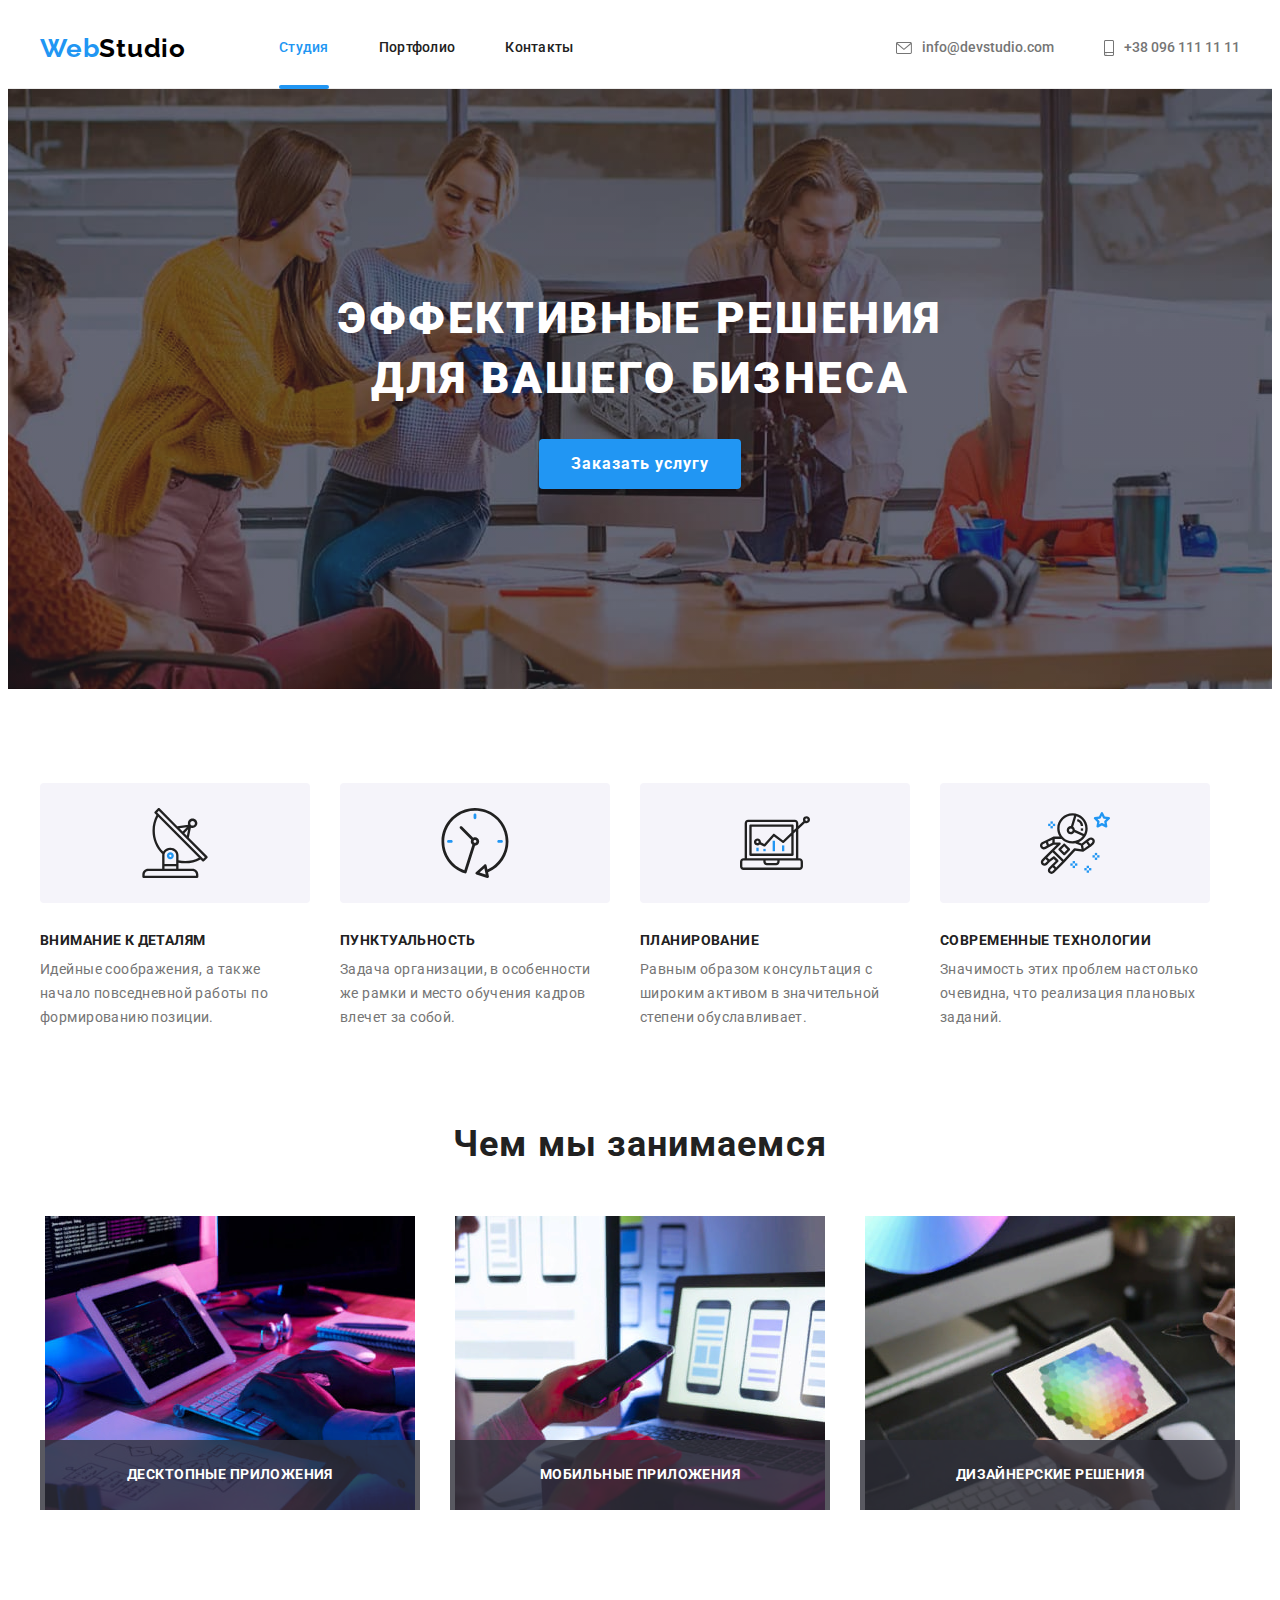
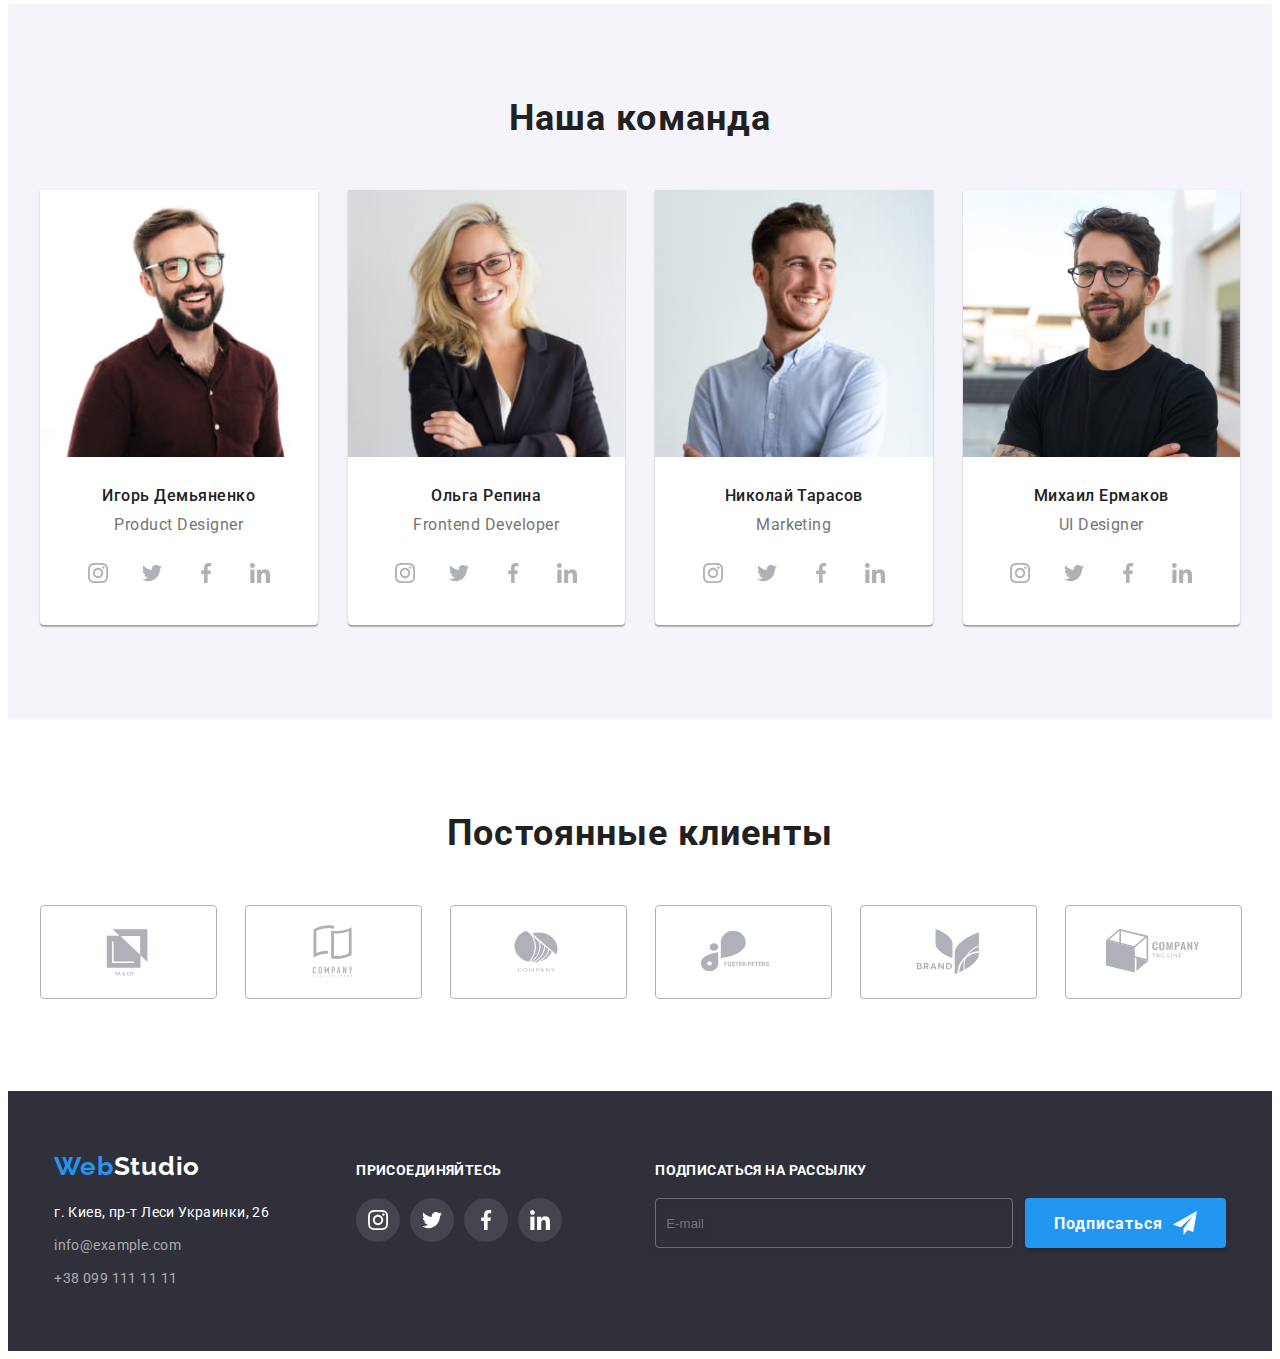
<file: index.html>
<!DOCTYPE html>
<html lang="ru">
  <head>
    <meta charset="UTF-8" />
    <meta name="viewport" content="width=device-width, initial-scale=1.0" />
    <link rel="preconnect" href="https://fonts.googleapis.com" />
    <link rel="preconnect" href="https://fonts.gstatic.com" crossorigin />
    <link
      href="https://fonts.googleapis.com/css2?family=Raleway:wght@700&family=Roboto:wght@400;500;700;900&display=swap"
      rel="stylesheet"
    />
    <link
      rel="stylesheet"
      href="https://cdnjs.cloudflare.com/ajax/libs/modern-normalize/1.1.0/modern-normalize.min.css"
      integrity="sha512-wpPYUAdjBVSE4KJnH1VR1HeZfpl1ub8YT/NKx4PuQ5NmX2tKuGu6U/JRp5y+Y8XG2tV+wKQpNHVUX03MfMFn9Q=="
      crossorigin="anonymous"
      referrerpolicy="no-referrer"
    />
    <title>Студия</title>
    <!-- <link rel="stylesheet" href="css/styles.css" /> -->
    <link rel="stylesheet" href="css/main.min.css" />
  </head>
  <body>
    <header class="header">
      <div class="container">
        <a class="logo header__logo logo--dark link" href="./index.html"><span>Web</span>Studio</a>
        <button class="menu-open-btn" type="button" menu-open-btn>
          <svg class="menu-open-btn__icon" width="40" height="40">
            <use href="./images/icons.svg#icon-menu-open"></use>
          </svg>
        </button>
        <nav class="navigation">
          <ul class="site-nav list">
            <li class="site-nav__item">
              <a class="site-nav__link link site-nav__link--current" href="./index.html">Студия</a>
            </li>
            <li class="site-nav__item">
              <a class="site-nav__link link" href="./portfolio.html">Портфолио</a>
            </li>
            <li class="site-nav__item">
              <a class="site-nav__link link" href="#">Контакты</a>
            </li>
          </ul>
        </nav>
        <div class="contacts header-contacts">
          <ul class="contacts__list list">
            <li class="contacts__item">
              <a class="contacts__link link" href="mailto:info@devstudio.com">
                <svg class="contacts__icon" width="16" height="12">
                  <use href="./images/icons.svg#icon-envelope"></use>
                </svg>
                info@devstudio.com
              </a>
            </li>
            <li class="contacts__item">
              <a class="contacts__link link" href="tel:+380961111111">
                <svg class="contacts__icon" width="10" height="16">
                  <use href="./images/icons.svg#icon-smartphone"></use>
                </svg>
                +38 096 111 11 11</a
              >
            </li>
          </ul>
        </div>
      </div>
      <div class="menu is-hidden">
        <div class="container">
          <button class="menu-close-btn" type="button" menu-close-btn>
            <svg class="menu-close-btn__icon" width="40" height="40">
              <use href="./images/icons.svg#icon-menu-close"></use>
            </svg>
          </button>
          <ul class="menu-list list">
            <li class="menu-list__item">
              <a class="menu-list__link link menu-list__link--current" href="./index.html">Студия</a>
            </li>
            <li class="menu-list__item">
              <a class="menu-list__link link" href="./portfolio.html">Портфолио</a>
            </li>
            <li class="menu-list__item">
              <a class="menu-list__link link" href="#">Контакты</a>
            </li>
          </ul>
          <div class="menu-contacts">
            <ul class="menu-contacts__list list">
              <li class="menu-contacts__item">
                <a class="menu-contacts__link-tel link" href="tel:+380961111111"> +38 096 111 11 11</a>
              </li>
              <li class="menu-contacts__item">
                <a class="menu-contacts__link-mail link" href="mailto:info@devstudio.com"> info@devstudio.com </a>
              </li>
            </ul>
          </div>
          <div class="menu-soc">
            <ul class="menu-soc__list list">
              <li class="menu-soc__item">
                <a class="menu-soc__link link" href=""> Instagram </a>
              </li>
              <li class="menu-soc__item">
                <a class="menu-soc__link link" href=""> Twitter </a>
              </li>
              <li class="menu-soc__item">
                <a class="menu-soc__link link" href=""> Facebook </a>
              </li>
              <li class="menu-soc__item">
                <a class="menu-soc__link link" href=""> LinkedIn </a>
              </li>
            </ul>
          </div>
        </div>
      </div>
    </header>
    <main>
      <section class="hero section">
        <div class="container">
          <h1 class="hero__title">Эффективные решения для вашего бизнеса</h1>
          <button class="hero__btn btn" type="button" data-modal-open>Заказать услугу</button>
        </div>
      </section>
      <section class="features section">
        <div class="container">
          <h2 class="visually-hidden">Преимущества</h2>
          <ul class="features-list list">
            <li class="features-list__item">
              <div class="features-list__pictures">
                <svg class="features-list__icon" width="70" height="70">
                  <use href="./images/icons.svg#icon-antenna"></use>
                </svg>
              </div>
              <h3 class="features-list__title">Внимание к деталям</h3>
              <p class="features-list__text">
                Идейные соображения, а также начало повседневной работы по формированию позиции.
              </p>
            </li>
            <li class="features-list__item">
              <div class="features-list__pictures">
                <svg class="features-list__icon" width="70" height="70">
                  <use href="./images/icons.svg#icon-clock"></use>
                </svg>
              </div>
              <h3 class="features-list__title">Пунктуальность</h3>
              <p class="features-list__text">
                Задача организации, в особенности же рамки и место обучения кадров влечет за собой.
              </p>
            </li>
            <li class="features-list__item">
              <div class="features-list__pictures">
                <svg class="features-list__icon" width="70" height="70">
                  <use href="./images/icons.svg#icon-diagram"></use>
                </svg>
              </div>
              <h3 class="features-list__title">Планирование</h3>
              <p class="features-list__text">
                Равным образом консультация с широким активом в значительной степени обуславливает.
              </p>
            </li>
            <li class="features-list__item">
              <div class="features-list__pictures">
                <svg class="features-list__icon" width="70" height="70">
                  <use href="./images/icons.svg#icon-astronaut"></use>
                </svg>
              </div>
              <h3 class="features-list__title">Современные технологии</h3>
              <p class="features-list__text">
                Значимость этих проблем настолько очевидна, что реализация плановых заданий.
              </p>
            </li>
          </ul>
        </div>
      </section>
      <section class="about section">
        <div class="container">
          <h2 class="about__title">Чем мы занимаемся</h2>
          <ul class="about-list list">
            <li class="about-list__item">
              <div class="about-list__thumb">
                <img
                  class="about-list__img"
                  srcset="./images/box1.jpg 1x, ./images/box1-2x.jpg 2x"
                  src="./images/box1.jpg"
                  alt="Десктопные приложения"
                />
                <p class="about-list__text">Десктопные приложения</p>
              </div>
            </li>
            <li class="about-list__item">
              <div class="about-list__thumb">
                <img
                  class="about-list__img"
                  srcset="./images/box2.jpg 1x, ./images/box2-2x.jpg 2x"
                  src="./images/box2.jpg"
                  alt="Мобильные приложения"
                />
                <p class="about-list__text">Мобильные приложения</p>
              </div>
            </li>
            <li class="about-list__item">
              <div class="about-list__thumb">
                <img
                  class="about-list__img"
                  srcset="./images/box3.jpg 1x, ./images/box3-2x.jpg 2x"
                  src="./images/box3.jpg"
                  alt="Дизайнерские решения"
                />
                <p class="about-list__text">Дизайнерские решения</p>
              </div>
            </li>
          </ul>
        </div>
      </section>
      <section class="team section">
        <div class="container">
          <h2 class="team__title">Наша команда</h2>
          <ul class="team-list list">
            <li class="team-list__item">
              <picture>
                <source srcset="./images/teamcard1.jpg 1x, ./images/teamcard1-2x.jpg 2x" media="(min-width:1200px)" />
                <source
                  srcset="./images/teamcard1-tab.jpg 1x, ./images/teamcard1-tab-2x.jpg 2x"
                  media="(min-width:768px)"
                />
                <source
                  srcset="./images/teamcard1-mob.jpg 1x, ./images/teamcard1-mob-2x.jpg 2x"
                  media="(max-width:767px)"
                />
                <img class="team-list__img" src="./images/teamcard1.jpg" alt="Игорь Демьяненко" />
              </picture>

              <div class="team-list__content">
                <h3 class="team-list__name">Игорь Демьяненко</h3>
                <p class="team-list__position">Product Designer</p>
                <ul class="soc-list list">
                  <li class="soc-list__item">
                    <a class="soc-list__link" href="">
                      <svg class="soc-list__icon soc-list__icon--grey" width="20" height="20">
                        <use href="./images/icons.svg#icon-instagram"></use>
                      </svg>
                    </a>
                  </li>
                  <li class="soc-list__item">
                    <a class="soc-list__link" href="">
                      <svg class="soc-list__icon soc-list__icon--grey" width="20" height="20">
                        <use href="./images/icons.svg#icon-twitter"></use>
                      </svg>
                    </a>
                  </li>
                  <li class="soc-list__item">
                    <a class="soc-list__link" href="">
                      <svg class="soc-list__icon soc-list__icon--grey" width="20" height="20">
                        <use href="./images/icons.svg#icon-facebook"></use>
                      </svg>
                    </a>
                  </li>
                  <li class="soc-list__item">
                    <a class="soc-list__link" href="">
                      <svg class="soc-list__icon soc-list__icon--grey" width="20" height="20">
                        <use href="./images/icons.svg#icon-linkedin"></use>
                      </svg>
                    </a>
                  </li>
                </ul>
              </div>
            </li>
            <li class="team-list__item">
              <picture>
                <source srcset="./images/teamcard2.jpg 1x, ./images/teamcard2-2x.jpg 2x" media="(min-width:1200px)" />
                <source
                  srcset="./images/teamcard2-tab.jpg 1x, ./images/teamcard2-tab-2x.jpg 2x"
                  media="(min-width:768px)"
                />
                <source
                  srcset="./images/teamcard2-mob.jpg 1x, ./images/teamcard2-mob-2x.jpg 2x"
                  media="(max-width:767px)"
                />
                <img class="team-list__img" src="./images/teamcard2.jpg" alt="Ольга Репина" />
              </picture>
              <div class="team-list__content">
                <h3 class="team-list__name">Ольга Репина</h3>
                <p class="team-list__position">Frontend Developer</p>
                <ul class="soc-list list">
                  <li class="soc-list__item">
                    <a class="soc-list__link" href="">
                      <svg class="soc-list__icon soc-list__icon--grey" width="20" height="20">
                        <use href="./images/icons.svg#icon-instagram"></use>
                      </svg>
                    </a>
                  </li>
                  <li class="soc-list__item">
                    <a class="soc-list__link" href="">
                      <svg class="soc-list__icon soc-list__icon--grey" width="20" height="20">
                        <use href="./images/icons.svg#icon-twitter"></use>
                      </svg>
                    </a>
                  </li>
                  <li class="soc-list__item">
                    <a class="soc-list__link" href="">
                      <svg class="soc-list__icon soc-list__icon--grey" width="20" height="20">
                        <use href="./images/icons.svg#icon-facebook"></use>
                      </svg>
                    </a>
                  </li>
                  <li class="soc-list__item">
                    <a class="soc-list__link" href="">
                      <svg class="soc-list__icon soc-list__icon--grey" width="20" height="20">
                        <use href="./images/icons.svg#icon-linkedin"></use>
                      </svg>
                    </a>
                  </li>
                </ul>
              </div>
            </li>
            <li class="team-list__item">
              <picture>
                <source srcset="./images/teamcard3.jpg 1x, ./images/teamcard3-2x.jpg 2x" media="(min-width:1200px)" />
                <source
                  srcset="./images/teamcard3-tab.jpg 1x, ./images/teamcard3-tab-2x.jpg 2x"
                  media="(min-width:768px)"
                />
                <source
                  srcset="./images/teamcard3-mob.jpg 1x, ./images/teamcard3-mob-2x.jpg 2x"
                  media="(max-width:767px)"
                />
                <img class="team-list__img" src="./images/teamcard3.jpg" alt="Николай Тарасов" />
              </picture>
              <div class="team-list__content">
                <h3 class="team-list__name">Николай Тарасов</h3>
                <p class="team-list__position">Marketing</p>
                <ul class="soc-list list">
                  <li class="soc-list__item">
                    <a class="soc-list__link" href="">
                      <svg class="soc-list__icon soc-list__icon--grey" width="20" height="20">
                        <use href="./images/icons.svg#icon-instagram"></use>
                      </svg>
                    </a>
                  </li>
                  <li class="soc-list__item">
                    <a class="soc-list__link" href="">
                      <svg class="soc-list__icon soc-list__icon--grey" width="20" height="20">
                        <use href="./images/icons.svg#icon-twitter"></use>
                      </svg>
                    </a>
                  </li>
                  <li class="soc-list__item">
                    <a class="soc-list__link" href="">
                      <svg class="soc-list__icon soc-list__icon--grey" width="20" height="20">
                        <use href="./images/icons.svg#icon-facebook"></use>
                      </svg>
                    </a>
                  </li>
                  <li class="soc-list__item">
                    <a class="soc-list__link" href="">
                      <svg class="soc-list__icon soc-list__icon--grey" width="20" height="20">
                        <use href="./images/icons.svg#icon-linkedin"></use>
                      </svg>
                    </a>
                  </li>
                </ul>
              </div>
            </li>
            <li class="team-list__item">
              <picture>
                <source srcset="./images/teamcard4.jpg 1x, ./images/teamcard4-2x.jpg 2x" media="(min-width:1200px)" />
                <source
                  srcset="./images/teamcard4-tab.jpg 1x, ./images/teamcard4-tab-2x.jpg 2x"
                  media="(min-width:768px)"
                />
                <source
                  srcset="./images/teamcard4-mob.jpg 1x, ./images/teamcard4-mob-2x.jpg 2x"
                  media="(max-width:767px)"
                />
                <img class="team-list__img" src="./images/teamcard4.jpg" alt="Михаил Ермаков" />
              </picture>
              <div class="team-list__content">
                <h3 class="team-list__name">Михаил Ермаков</h3>
                <p class="team-list__position">UI Designer</p>
                <ul class="soc-list list">
                  <li class="soc-list__item">
                    <a class="soc-list__link" href="">
                      <svg class="soc-list__icon soc-list__icon--grey" width="20" height="20">
                        <use href="./images/icons.svg#icon-instagram"></use>
                      </svg>
                    </a>
                  </li>
                  <li class="soc-list__item">
                    <a class="soc-list__link" href="">
                      <svg class="soc-list__icon soc-list__icon--grey" width="20" height="20">
                        <use href="./images/icons.svg#icon-twitter"></use>
                      </svg>
                    </a>
                  </li>
                  <li class="soc-list__item">
                    <a class="soc-list__link" href="">
                      <svg class="soc-list__icon soc-list__icon--grey" width="20" height="20">
                        <use href="./images/icons.svg#icon-facebook"></use>
                      </svg>
                    </a>
                  </li>
                  <li class="soc-list__item">
                    <a class="soc-list__link" href="">
                      <svg class="soc-list__icon soc-list__icon--grey" width="20" height="20">
                        <use href="./images/icons.svg#icon-linkedin"></use>
                      </svg>
                    </a>
                  </li>
                </ul>
              </div>
            </li>
          </ul>
        </div>
      </section>
      <section class="clients section">
        <div class="container">
          <h2 class="clients__title">Постоянные клиенты</h2>
          <ul class="clients-list list">
            <li class="clients-list__item">
              <a class="clients-list__link" href="">
                <svg class="clients-list__icon" width="106" height="60">
                  <use href="./images/icons.svg#icon-Logo1"></use>
                </svg>
              </a>
            </li>
            <li class="clients-list__item">
              <a class="clients-list__link" href="">
                <svg class="clients-list__icon" width="106" height="60">
                  <use href="./images/icons.svg#icon-Logo2"></use>
                </svg>
              </a>
            </li>
            <li class="clients-list__item">
              <a class="clients-list__link" href="">
                <svg class="clients-list__icon" width="106" height="60">
                  <use href="./images/icons.svg#icon-Logo3"></use>
                </svg>
              </a>
            </li>
            <li class="clients-list__item">
              <a class="clients-list__link" href="">
                <svg class="clients-list__icon" width="106" height="60">
                  <use href="./images/icons.svg#icon-Logo4"></use>
                </svg>
              </a>
            </li>
            <li class="clients-list__item">
              <a class="clients-list__link" href="">
                <svg class="clients-list__icon" width="106" height="60">
                  <use href="./images/icons.svg#icon-Logo5"></use>
                </svg>
              </a>
            </li>
            <li class="clients-list__item">
              <a class="clients-list__link" href="">
                <svg class="clients-list__icon" width="106" height="60">
                  <use href="./images/icons.svg#icon-Logo6"></use>
                </svg>
              </a>
            </li>
          </ul>
        </div>
      </section>
    </main>
    <footer class="footer">
      <div class="container">
        <div class="main footer-main">
          <a class="logo footer-logo logo--light link" href="./index.html"><span>Web</span>Studio</a>
          <address class="address">
            <ul class="address__list list">
              <li class="address__item">
                <a
                  class="address__link link"
                  href="https://goo.gl/maps/YnTkpTPDZ5KFQ8r79"
                  target="_blank"
                  rel="noopener noreferrer"
                  >г. Киев, пр-т Леси Украинки, 26</a
                >
              </li>
              <li class="address__item">
                <a class="address__contact-link link" href="mailto:info@example.com">info@example.com</a>
              </li>
              <li class="address__item">
                <a class="address__contact-link link" href="tel:+380991111111">+38 099 111 11 11</a>
              </li>
            </ul>
          </address>
        </div>
        <div class="join footer-join">
          <h3 class="join__title">Присоединяйтесь</h3>
          <ul class="soc-list list">
            <li class="soc-list__item">
              <a class="soc-list__link soc-list__link--dark-bg" href="">
                <svg class="soc-list__icon soc-list__icon--white" width="20" height="20">
                  <use href="./images/icons.svg#icon-instagram"></use>
                </svg>
              </a>
            </li>
            <li class="soc-list__item">
              <a class="soc-list__link soc-list__link--dark-bg" href="">
                <svg class="soc-list__icon soc-list__icon--white" width="20" height="20">
                  <use href="./images/icons.svg#icon-twitter"></use>
                </svg>
              </a>
            </li>
            <li class="soc-list__item">
              <a class="soc-list__link soc-list__link--dark-bg" href="">
                <svg class="soc-list__icon soc-list__icon--white" width="20" height="20">
                  <use href="./images/icons.svg#icon-facebook"></use>
                </svg>
              </a>
            </li>
            <li class="soc-list__item">
              <a class="soc-list__link soc-list__link--dark-bg" href="">
                <svg class="soc-list__icon soc-list__icon--white" width="20" height="20">
                  <use href="./images/icons.svg#icon-linkedin"></use>
                </svg>
              </a>
            </li>
          </ul>
        </div>
        <div class="subscription">
          <h3 class="subscription__title">Подписаться на рассылку</h3>
          <form class="subscription__form">
            <input type="email" class="subscription__input" name="email" placeholder="E-mail" />
            <button type="submit" class="subscription__btn btn">
              Подписаться<svg class="subscription__icon" width="24" height="24">
                <use href="./images/icons.svg#icon-icon-send"></use>
              </svg>
            </button>
          </form>
        </div>
      </div>
    </footer>
    <div class="backdrop is-hidden" data-modal>
      <div class="modal">
        <button class="modal__close-btn" data-modal-close>
          <svg class="modal__close-icon" width="18" height="18">
            <use href="./images/icons.svg#icon-close-black"></use>
          </svg>
        </button>
        <p class="modal__title">Оставьте свои данные, мы вам перезвоним</p>
        <form class="form">
          <div class="form__field">
            <label for="name" class="form__label">Имя</label>
            <div class="form__wrap">
              <input type="text" class="form__input" name="name" id="name" />
              <svg class="form__icon" width="18" height="18">
                <use href="./images/icons.svg#icon-person"></use>
              </svg>
            </div>
          </div>
          <div class="form__field">
            <label for="tel" class="form__label">Телефон</label>
            <div class="form__wrap">
              <input type="tel" class="form__input" name="tel" id="tel" />
              <svg class="form__icon" width="18" height="18">
                <use href="./images/icons.svg#icon-phone"></use>
              </svg>
            </div>
          </div>
          <div class="form__field">
            <label for="email" class="form__label">Почта</label>
            <div class="form__wrap">
              <input type="email" class="form__input" name="email" id="email" />
              <svg class="form__icon" width="18" height="18">
                <use href="./images/icons.svg#icon-email"></use>
              </svg>
            </div>
          </div>
          <div class="comment">
            <label for="comment" class="comment__label">Комментарий</label>
            <textarea
              name="comment"
              class="comment__textarea"
              id="comment"
              rows="6"
              placeholder="Введите текст"
            ></textarea>
          </div>
          <div class="checkbox">
            <input
              type="checkbox"
              class="checkbox__input visually-hidden"
              id="input-check"
              name="policy"
              value="policy"
            />
            <label for="input-check" class="checkbox__text">
              <span class="checkbox__icon">
                <svg class="checkbox__icon--disabled" width="16" height="15">
                  <use href="./images/icons.svg#icon-Vector"></use>
                </svg>
              </span>
              <span class="checkbox__icon">
                <svg class="checkbox__icon--enabled" width="16" height="15">
                  <use href="./images/icons.svg#icon-icon-check"></use>
                </svg>
              </span>
              Соглашаюсь с рассылкой и принимаю
              <a href="#" class="policy-link">Условия договора</a>
            </label>
          </div>
          <button type="submit" class="modal__btn btn">Отправить</button>
        </form>
      </div>
    </div>
    <script src="./js/modal.js"></script>
    <script src="./js/menu.js"></script>
  </body>
</html>
</file>
<file: css/main.min.css>
:root{--main-bg-color: #ffffff;--header-color: #ffffff;--primary-text-color: #212121;--primary-color: #ffffff;--secondary-text-color: #757575;--hero-title-color: #ffffff;--team-bg-color: #f5f4fa;--first-btn-color: #f5f4fa;--footer-bg-color: #2f303a;--accent-color: #2196f3;--icon-color: #afb1b8;--animation: 250ms cubic-bezier(0.4, 0, 0.2, 1)}p,h1,h2,h3,h4,h5,h6{margin:0;padding:0}ul{margin:0;padding:0}button{cursor:pointer}img{display:block}.visually-hidden{position:absolute;white-space:nowrap;width:1px;height:1px;overflow:hidden;border:0;padding:0;clip:rect(0 0 0 0);clip-path:inset(50%);margin:-1px}body{font-family:"Roboto","Raleway",sans-serif;color:var(--primary-text-color);background-color:var(--main-bg-color)}.link{text-decoration:none}.list{list-style-type:none}.no-scroll{overflow:hidden}.container{width:100%;padding-left:15px;padding-right:15px;margin:0 auto}@media screen and (min-width: 480px){.container{width:480px}}@media screen and (min-width: 768px){.container{width:768px}}@media screen and (min-width: 1200px){.container{width:1200px}}.section{padding-top:60px;padding-bottom:60px}@media screen and (min-width: 1200px){.section{padding-top:94px;padding-bottom:94px}}.about{display:none}@media screen and (min-width: 480px){.about{display:none}}@media screen and (min-width: 768px){.about{display:none}}@media screen and (min-width: 1200px){.about{display:block}}.logo{font-family:Raleway;font-weight:bold;font-size:24px;line-height:1.16;letter-spacing:.03em;display:block}@media screen and (min-width: 1200px){.logo{font-size:26px;line-height:1.19}}.logo--light{color:var(--primary-color)}.logo--dark{color:#000}.btn{font-family:inherit;font-weight:bold;font-size:16px;line-height:1.87;display:flex;text-align:center;letter-spacing:.06em;border:0;color:var(--primary-color);background-color:var(--accent-color);box-shadow:0px 4px 4px rgba(0,0,0,.15);border-radius:4px}.soc-list{display:flex;justify-content:center}.soc-list__item+.soc-list__item{margin-left:10px}.soc-list__link{width:44px;height:44px;border-radius:50%;display:flex;justify-content:center;align-items:center;transition:var(--animation)}.soc-list__link--light-bg{background-color:var(--main-bg-color)}.soc-list__link--dark-bg{background-color:rgba(255,255,255,.1)}.soc-list__icon--grey{fill:var(--icon-color)}.soc-list__icon--white{fill:var(--primary-color)}.soc-list__link:hover,.soc-list__link:focus .soc-list__icon{background-color:var(--accent-color)}.soc-list__link:hover .soc-list__icon{fill:var(--primary-color)}.soc-list__link:focus .soc-list__icon{fill:var(--primary-color)}.backdrop{position:fixed;top:0;left:0;width:100%;height:100%;background-color:rgba(0,0,0,.2);transition:opacity 300ms,visibility 300ms ease-in-out}.modal{position:absolute;width:100%;min-height:609px;background:#fff;box-shadow:0px 1px 3px rgba(0,0,0,.12),0px 1px 1px rgba(0,0,0,.14),0px 2px 1px rgba(0,0,0,.2);border-radius:4px;top:50%;left:50%;transform:translate(-50%, -50%);padding:40px 30px}@media screen and (min-width: 480px){.modal{width:450px;min-height:609px;padding:40px}}@media screen and (min-width: 1200px){.modal{width:528px;min-height:581px}}.modal__btn{margin:0 auto;padding:10px 55px}.modal__close-btn{position:absolute;top:8px;right:8px;width:30px;height:30px;border-radius:50%;background-color:rgba(0,0,0,0);border:1px solid rgba(0,0,0,.1);display:flex;align-items:center}.is-hidden{opacity:0;pointer-events:none;visibility:hidden}.modal__close-icon{fill:#000;transition:transform var(--animation)}.modal__close-icon:hover{fill:var(--accent-color)}.modal__title{font-weight:700;font-size:20px;line-height:1.5;text-align:center;letter-spacing:.03em;color:var(--primary-text-color);margin-bottom:12px}@media screen and (min-width: 1200px){.modal__title{line-height:1.15}}.form__field{margin-bottom:10px}.form__label{display:block;font-size:12px;line-height:1.16;letter-spacing:.01em;color:var(--secondary-text-color);margin-bottom:4px}.form__input{width:100%;height:40px;border:1px solid rgba(33,33,33,.2);box-sizing:border-box;border-radius:4px;padding-left:15px;outline:none;padding-left:42px;transition:border-color var(--animation)}.form__input:focus{border-color:var(--accent-color)}.form__wrap{position:relative}.form__icon{position:absolute;left:12px;top:50%;transform:translateY(-50%);transition:fill var(--animation)}.form__input:focus+.form__icon{fill:var(--accent-color)}.comment__label{display:block;font-size:12px;line-height:1.16;letter-spacing:.01em;color:var(--secondary-text-color);margin-bottom:4px}.comment__textarea{width:100%;height:120px;border:1px solid rgba(33,33,33,.2);box-sizing:border-box;border-radius:4px;resize:none;padding:12px 16px;outline:none;margin-bottom:20px}.comment__textarea::placeholder{font-size:12px;line-height:1.16;letter-spacing:.01em;color:rgba(117,117,117,.5)}.checkbox{margin-bottom:30px}.checkbox__text{font-size:12px;line-height:1.16;letter-spacing:.03em;color:var(--secondary-text-color);display:flex;flex-wrap:wrap;align-items:flex-end;justify-content:center}@media screen and (min-width: 480px){.checkbox__text{align-items:flex-end;flex-wrap:nowrap}}@media screen and (min-width: 1200px){.checkbox__text{font-size:14px;line-height:1.71;letter-spacing:.03em;align-items:center}}.checkbox__icon{display:flex;align-items:center}.checkbox__icon--enabled{display:none;margin-right:7px}.checkbox__icon--disabled{margin-right:7px}.checkbox__input:focus+.checkbox__text span{fill:var(--accent-color)}.checkbox__input:checked+.checkbox__text .checkbox__icon--enabled{display:block}.checkbox__input:checked+.checkbox__text .checkbox__icon--disabled{display:none}.policy-link{margin-left:4px;color:var(--accent-color)}.header{background-color:var(--header-color);border-bottom:1px solid #ececec}.header .container{display:flex;align-items:center}.header__logo{padding-top:16px;padding-bottom:16px}@media screen and (min-width: 768px){.header__logo{margin-right:88px;padding-top:26px;padding-bottom:26px}}@media screen and (min-width: 1200px){.header__logo{margin-right:93px;padding-top:24px;padding-bottom:24px}}.header__logo span{color:var(--accent-color)}.navigation{font-weight:500;font-size:14px;line-height:1.14;letter-spacing:.02em}.site-nav{display:none}@media screen and (min-width: 768px){.site-nav{display:flex}}.site-nav__item:not(:last-child){margin-right:50px}.site-nav__link{display:flex;padding-top:32px;padding-bottom:32px;position:relative;color:var(--primary-text-color);transition:var(--animation)}.site-nav__link:hover,.site-nav__link:focus{color:var(--accent-color)}.site-nav__link--current{color:var(--accent-color)}.site-nav__link--current::after{display:inline-block;position:absolute;content:"";width:100%;height:4px;bottom:-1px;border-radius:2px;background-color:var(--accent-color)}@media screen and (min-width: 768px){.header-contacts{margin-left:auto}}.contacts{display:none}@media screen and (min-width: 768px){.contacts{display:block}}@media screen and (min-width: 1200px){.contacts{display:flex}}.contacts__list{font-weight:500;font-size:14px;line-height:1.14}@media screen and (min-width: 768px){.contacts__list{display:flex;flex-direction:column}}@media screen and (min-width: 1200px){.contacts__list{flex-direction:row;align-items:center}}@media screen and (min-width: 768px){.contacts__item:not(:last-child){margin-bottom:10px}}@media screen and (min-width: 1200px){.contacts__item:not(:last-child){margin-bottom:0;margin-right:50px}}.contacts__link{color:var(--secondary-text-color);display:flex;align-items:center;transition:var(--animation)}.contacts__link:hover,.contacts__link__link:focus{color:var(--accent-color)}.contacts__icon{margin-right:10px;fill:currentColor}.menu-open-btn{display:block;border:none;background-color:rgba(0,0,0,0);margin-left:auto;padding:0;transition:var(--animation)}.menu-open-btn:hover,.menu-open-btn:focus{fill:var(--accent-color)}@media screen and (min-width: 768px){.menu-open-btn{display:none}}@media screen and (min-width: 1200px){.menu-open-btn{display:none}}.menu-close-btn{display:block;border:none;background-color:rgba(0,0,0,0);margin-left:auto;padding:0;transition:var(--animation)}.menu-close-btn:hover,.menu-close-btn:focus{fill:var(--accent-color)}.menu{position:fixed;z-index:1;top:0;left:0;background-color:var(--main-bg-color);width:100vw;height:100%;transition:var(--animation)}@media screen and (min-width: 768px){.menu{display:none}}.menu .container{display:flex;flex-direction:column;justify-content:space-between;align-items:flex-start;padding:10px 15px 48px 40px;overflow-y:auto;height:100%}.menu-list__item:not(:last-child){margin-bottom:32px}.menu-list__link{font-weight:500;font-size:40px;line-height:1.2;letter-spacing:.02em;color:var(--primary-text-color);transition:var(--animation)}.menu-list__link:hover,.menu-list__link:focus{color:var(--accent-color)}.menu-contacts{display:flex;flex-direction:column;justify-content:space-between;margin-top:auto;margin-bottom:64px}.menu-contacts__item:not(:last-child){margin-bottom:32px}.menu-contacts__link-tel{font-weight:500;font-size:34px;line-height:1.11;letter-spacing:.02em;color:var(--accent-color)}.menu-contacts__link-mail{font-weight:500;font-size:24px;line-height:1.16;letter-spacing:.02em;color:var(--secondary-text-color)}.menu-soc__list{display:flex}.menu-soc__item:not(:last-child){border-right:1px solid rgba(33,33,33,.2)}.menu-soc__item:not(:first-child){margin-left:10px}.menu-soc__link{font-size:calc((100vw - 320px)/160*6 + 12px);font-weight:500;line-height:1.22;letter-spacing:.02em;color:var(--accent-color);margin-right:10px}@media screen and (min-width: 480px){.menu-soc__link{font-size:18px}}.hero{background-color:#2f303a;padding-top:118px;padding-bottom:118px;background-image:linear-gradient(rgba(47, 48, 58, 0.4), rgba(47, 48, 58, 0.4)),url(../images/hero-mobile-bg.jpg);background-repeat:no-repeat;background-position:center;background-size:cover}@media(min-device-pixel-ratio: 2),(min-resolution: 192dpi),(min-resolution: 2dppx){.hero{background-image:linear-gradient(rgba(47, 48, 58, 0.4), rgba(47, 48, 58, 0.4)),url(../images/hero-mobile-bg-2x.jpg)}}@media screen and (min-width: 768px){.hero{background-image:linear-gradient(rgba(47, 48, 58, 0.4), rgba(47, 48, 58, 0.4)),url(../images/hero-tablet-bg.jpg)}}@media screen and (min-width: 768px)and (min-device-pixel-ratio: 2),screen and (min-width: 768px)and (min-resolution: 192dpi),screen and (min-width: 768px)and (min-resolution: 2dppx){.hero{background-image:linear-gradient(rgba(47, 48, 58, 0.4), rgba(47, 48, 58, 0.4)),url(../images/hero-tablet-bg-2x.jpg)}}@media screen and (min-width: 1200px){.hero{background-image:linear-gradient(rgba(47, 48, 58, 0.4), rgba(47, 48, 58, 0.4)),url(../images/hero-bg.jpg);padding-top:200px;padding-bottom:200px}}@media screen and (min-width: 1200px)and (min-device-pixel-ratio: 2),screen and (min-width: 1200px)and (min-resolution: 192dpi),screen and (min-width: 1200px)and (min-resolution: 2dppx){.hero{background-image:linear-gradient(rgba(47, 48, 58, 0.4), rgba(47, 48, 58, 0.4)),url(../images/hero-bg-2x.jpg)}}.hero__title{font-weight:900;font-size:26px;line-height:1.61;text-align:center;letter-spacing:.06em;text-transform:uppercase;color:var(--hero-title-color);max-width:360px;margin:0 auto;margin-bottom:30px}@media screen and (min-width: 1200px){.hero__title{font-size:44px;line-height:1.36;max-width:696px}}.hero__btn{margin:0 auto;padding:10px 32px}.features{padding-bottom:60px}@media screen and (min-width: 1200px){.features{padding-bottom:0}}.features-list{margin-bottom:-30px}@media screen and (min-width: 768px){.features-list{display:flex;flex-wrap:wrap;margin-left:-30px}}.features-list__item{width:100%;margin-bottom:30px}@media screen and (min-width: 768px){.features-list__item{max-width:354px;width:calc(50% - 30px);margin-left:30px}}@media screen and (min-width: 1200px){.features-list__item{max-width:270px;width:calc(25% - 30px)}}.features-list__title{font-weight:bold;font-size:14px;line-height:1.14;text-align:center;letter-spacing:.03em;text-transform:uppercase;margin-bottom:10px}@media screen and (min-width: 768px){.features-list__title{text-align:left}}.features-list__text{font-size:14px;line-height:1.71;letter-spacing:.03em;color:var(--secondary-text-color)}.features-list__pictures{width:100%;height:120px;background-color:#f5f4fa;border-radius:4px;margin-bottom:30px;display:flex;justify-content:center;align-items:center}.about__title{font-weight:bold;font-size:36px;line-height:1.16;text-align:center;letter-spacing:.03em;margin-bottom:50px}.about-list{display:flex;margin-left:-30px}.about-list__item{width:calc(33.3333333333% - 30px);margin-left:30px}.about-list__img{width:370px;height:294px}.about-list__thumb{position:relative;display:flex;justify-content:center}.about-list__thumb::before{position:absolute;content:"";width:100%;height:70px;bottom:0;background-color:rgba(47,48,58,.8)}.about-list__text{font-weight:700;font-size:14px;line-height:1.14;text-align:center;letter-spacing:.03em;text-transform:uppercase;color:var(--primary-color);position:absolute;bottom:27px}.team{background-color:var(--team-bg-color)}.team .team__title{font-weight:bold;font-size:28px;line-height:1.17;letter-spacing:.03em;text-align:center;margin-bottom:30px}@media screen and (min-width: 1200px){.team .team__title{font-size:36px;line-height:1.16;margin-bottom:50px}}.team-list{margin-bottom:-30px}@media screen and (min-width: 768px){.team-list{display:flex;flex-wrap:wrap;margin-left:-30px}}.team-list__item{background:#fff;box-shadow:0px 1px 3px rgba(0,0,0,.12),0px 1px 1px rgba(0,0,0,.14),0px 2px 1px rgba(0,0,0,.2);border-radius:0px 0px 4px 4px;margin-bottom:30px}@media screen and (min-width: 768px){.team-list__item{width:calc(50% - 30px);margin-left:30px}}@media screen and (min-width: 1200px){.team-list__item{width:calc(25% - 30px)}}.team-list__img{width:100%}.team-list__content{padding:30px 50px}.team-list__name{font-weight:500;font-size:16px;line-height:1.18;letter-spacing:.03em;text-align:center;margin-bottom:10px}.team-list__position{font-size:16px;line-height:1.18;letter-spacing:.03em;text-align:center;color:var(--secondary-text-color);margin-bottom:16px}.clients__title{font-weight:700;font-size:28px;line-height:1.7;text-align:center;letter-spacing:.03em;color:var(--primary-text-color);margin-bottom:30px}@media screen and (min-width: 1200px){.clients__title{font-size:36px;line-height:1.16;margin-bottom:50px}}.clients-list{display:flex;flex-wrap:wrap;margin-left:-30px;margin-bottom:-30px}.clients-list__item{width:210px;height:92px;width:calc(50% - 30px);margin-left:30px;margin-bottom:30px}@media screen and (min-width: 768px){.clients-list__item{width:226px;width:calc(33.3333333333% - 30px)}}@media screen and (min-width: 1200px){.clients-list__item{width:170px;width:calc(16.6666666667% - 30px)}}.clients-list__link{width:100%;height:92px;background-color:var(--main-bg-color);border:1px solid var(--icon-color);border-radius:4px;display:flex;justify-content:center;align-items:center;transition:var(--animation)}.clients-list__link:hover,.clients-list__link:focus{background-color:var(--primary-color);border:1px solid var(--accent-color)}.clients-list__icon{fill:var(--icon-color)}.clients-list__link:hover .clients-list__icon{fill:var(--accent-color)}.clients-list__link:focus .clients-list__icon{fill:var(--accent-color)}.footer{background-color:var(--footer-bg-color);padding-top:60px;padding-bottom:60px}@media screen and (min-width: 768px){.footer .container{display:flex;justify-content:center;flex-wrap:wrap;align-items:baseline}}@media screen and (min-width: 1200px){.footer .container{display:flex;flex-wrap:nowrap;align-items:baseline}}.footer-main{width:100%;text-align:center;margin-bottom:60px}@media screen and (min-width: 768px){.footer-main{width:232px}}@media screen and (min-width: 1200px){.footer-main{text-align:left;margin-right:70px;margin-bottom:0}}.footer-logo{margin-bottom:20px}.footer-logo span{color:var(--accent-color)}@media screen and (min-width: 1200px){.footer-logo{max-width:231px}}.address{font-style:normal;font-weight:normal;font-size:14px;line-height:1.71;letter-spacing:.03em}.address__list{width:100%}@media screen and (min-width: 1200px){.address__list{width:231px}}.address__item:not(:last-child){margin-bottom:9px}.address__link{color:var(--primary-color);display:block}.address__contact-link{color:rgba(255,255,255,.6);display:block;transition:var(--animation)}.address__contact-link:hover,.address__contact-link:focus{color:var(--accent-color)}.footer-join{text-align:center;margin-bottom:60px}@media screen and (min-width: 768px){.footer-join{margin-left:165px}}@media screen and (min-width: 1200px){.footer-join{text-align:left;margin-right:93px;margin-left:0;margin-bottom:0}}.join__title{font-weight:700;font-size:14px;line-height:1.14;letter-spacing:.03em;text-transform:uppercase;color:var(--primary-color);margin-bottom:20px}.subscription{text-align:center}@media screen and (min-width: 1200px){.subscription{text-align:left}}@media screen and (min-width: 1200px){.subscription__form{display:flex}}.subscription__title{font-weight:700;font-size:14px;line-height:1.14;letter-spacing:.03em;text-transform:uppercase;color:var(--primary-color);margin-bottom:20px}.subscription__btn{margin:0 auto;padding:10px 29px}@media screen and (min-width: 1200px){.subscription__btn{display:flex;align-items:center}}.subscription__icon{margin-left:10px;fill:var(--primary-color)}.subscription__input{width:100%;height:50px;background-color:rgba(0,0,0,0);padding-left:10px;color:rgba(255,255,255,.6);border:1px solid rgba(255,255,255,.3);box-sizing:border-box;filter:drop-shadow(0px 4px 4px rgba(0, 0, 0, 0.15));border-radius:4px;margin-right:12px;position:relative;outline:none;margin-bottom:20px}@media screen and (min-width: 768px){.subscription__input{width:450px}}@media screen and (min-width: 1200px){.subscription__input{width:358px;margin-bottom:0}}.button-filter{display:flex;flex-wrap:wrap;margin-bottom:40px}@media screen and (min-width: 768px){.button-filter{margin-bottom:30px;justify-content:center;flex-wrap:nowrap}}@media screen and (min-width: 1200px){.button-filter{margin-bottom:50px}}.button-filter__item{display:flex;margin-bottom:15px}@media screen and (min-width: 768px){.button-filter__item{margin-bottom:0}}.button-filter__item:not(:last-child){margin-right:8px}.button-filter__btn{font-family:inherit;font-weight:500;font-size:16px;line-height:1.62;text-align:center;letter-spacing:.03em;border:0;background-color:var(--first-btn-color);padding:6px 22px;border-radius:4px;transition:var(--animation)}.button-filter__btn:hover,.button-filter__btn:focus{color:var(--primary-color);background-color:var(--accent-color);box-shadow:0px 3px 1px rgba(0,0,0,.1),0px 1px 2px rgba(0,0,0,.08),0px 2px 2px rgba(0,0,0,.12)}.projects-list{margin-bottom:-30px}@media screen and (min-width: 768px){.projects-list{display:flex;flex-wrap:wrap;margin-left:-30px}}.projects-list__link{height:100%;display:flex;flex-direction:column}.projects-list__item{background-color:#fff;margin-bottom:30px;transition:var(--animation)}.projects-list__item:hover{box-shadow:0px 1px 1px rgba(0,0,0,.12),0px 4px 4px rgba(0,0,0,.06),1px 4px 6px rgba(0,0,0,.16)}@media screen and (min-width: 768px){.projects-list__item{width:calc(50% - 30px);margin-left:30px}}@media screen and (min-width: 1200px){.projects-list__item{width:calc(33.3333333333% - 30px)}}.cover-wrap{position:relative;overflow:hidden}.cover-wrap__img{width:100%}.cover-wrap__text{position:absolute;top:0;background-color:rgba(33,150,243,.9);color:#fff;font-weight:400;font-size:18px;line-height:1.55;letter-spacing:.03em;padding:24px;display:flex;align-items:center;height:100%;transform:translateY(100%);transition:transform var(--animation);overflow:auto}.projects-list__item:hover .cover-wrap__text{transform:translateY(0%)}.card-content{flex-grow:1;padding:20px 24px;border-left:1px solid #eee;border-right:1px solid #eee;border-bottom:1px solid #eee}.card-content__title{font-weight:bold;font-size:18px;line-height:2;letter-spacing:.06em;color:var(--primary-text-color);margin-bottom:4px}.card-content__text{font-size:16px;line-height:1.87;letter-spacing:.03em;color:var(--secondary-text-color)}/*# sourceMappingURL=main.min.css.map */
</file>
